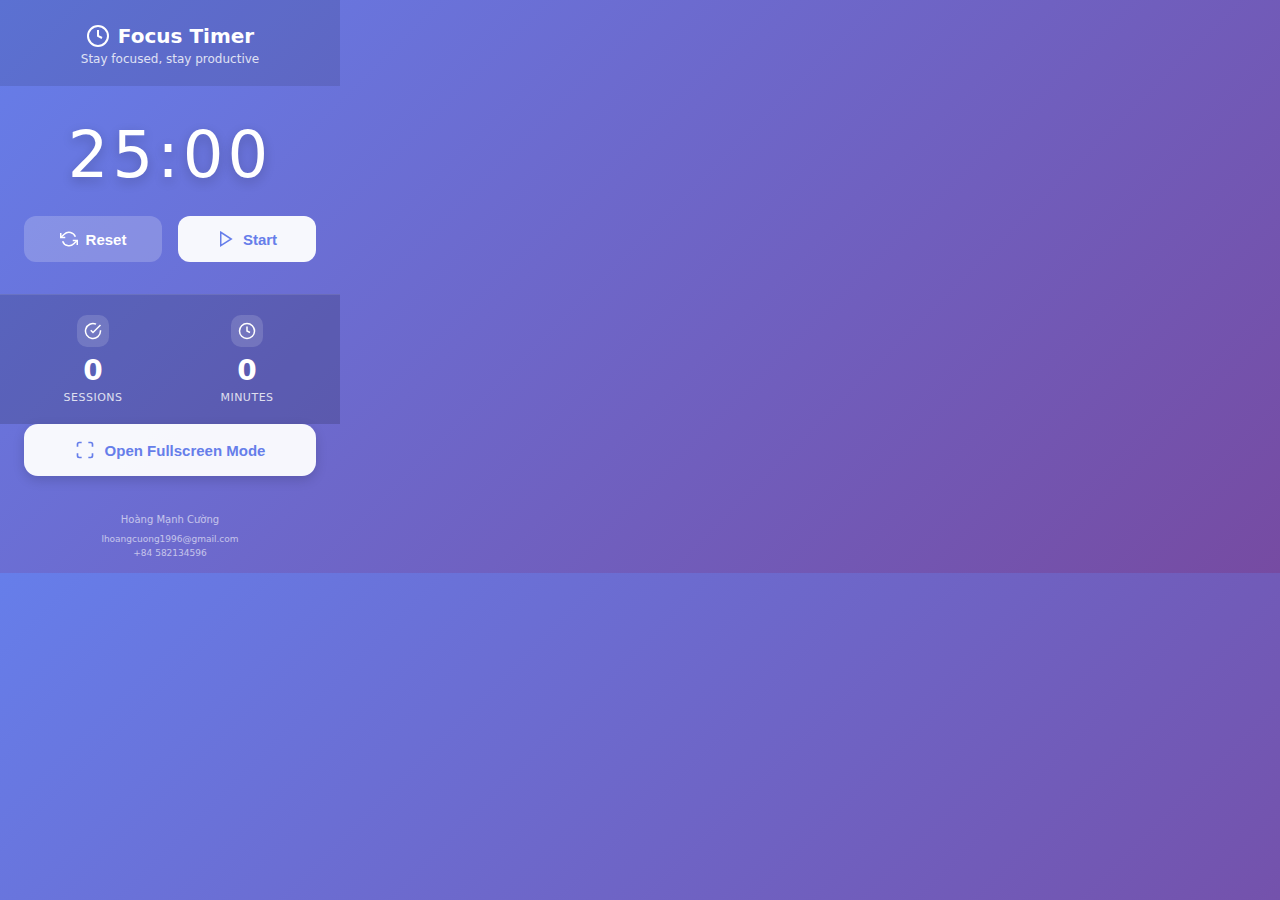
<file: popup.html>
<!DOCTYPE html>
<html lang="en">

<head>
    <meta charset="UTF-8">
    <meta name="viewport" content="width=device-width, initial-scale=1.0">
    <title>Focus Timer</title>
    <style>
        * {
            margin: 0;
            padding: 0;
            box-sizing: border-box;
        }

        body {
            width: 340px;
            padding: 0;
            font-family: 'Inter', 'Segoe UI', system-ui, -apple-system, sans-serif;
            background: linear-gradient(135deg, #667eea 0%, #764ba2 100%);
            color: white;
            overflow: hidden;
        }

        .header {
            padding: 24px 24px 20px;
            text-align: center;
            background: rgba(0, 0, 0, 0.1);
        }

        .header h1 {
            font-size: 20px;
            font-weight: 600;
            display: flex;
            align-items: center;
            justify-content: center;
            gap: 8px;
            margin-bottom: 4px;
        }

        .header p {
            font-size: 12px;
            opacity: 0.8;
            font-weight: 400;
        }

        .timer-section {
            padding: 32px 24px;
            text-align: center;
        }

        .timer-display {
            font-size: 64px;
            font-weight: 300;
            margin-bottom: 24px;
            letter-spacing: 4px;
            text-shadow: 0 4px 12px rgba(0, 0, 0, 0.2);
        }

        .controls {
            display: flex;
            gap: 16px;
            justify-content: center;
        }

        .btn {
            flex: 1;
            padding: 14px 20px;
            border: none;
            border-radius: 12px;
            cursor: pointer;
            font-size: 15px;
            font-weight: 600;
            transition: all 0.3s cubic-bezier(0.4, 0, 0.2, 1);
            display: flex;
            align-items: center;
            justify-content: center;
            gap: 8px;
            position: relative;
            overflow: hidden;
        }

        .btn::before {
            content: '';
            position: absolute;
            top: 0;
            left: 0;
            right: 0;
            bottom: 0;
            background: rgba(255, 255, 255, 0.15);
            opacity: 0;
            transition: opacity 0.3s;
        }

        .btn:hover::before {
            opacity: 1;
        }

        .btn svg {
            width: 18px;
            height: 18px;
            stroke: currentColor;
            stroke-width: 2;
            fill: none;
        }

        .btn-reset {
            background: rgba(255, 255, 255, 0.2);
            color: white;
        }

        .btn-primary {
            background: rgba(255, 255, 255, 0.95);
            color: #667eea;
        }

        .btn:hover {
            transform: translateY(-2px);
            box-shadow: 0 8px 16px rgba(0, 0, 0, 0.2);
        }

        .btn:active {
            transform: translateY(0);
        }

        .stats {
            padding: 20px 24px;
            background: rgba(0, 0, 0, 0.15);
            display: grid;
            grid-template-columns: 1fr 1fr;
            gap: 16px;
            border-top: 1px solid rgba(255, 255, 255, 0.1);
        }

        .stat-item {
            display: flex;
            flex-direction: column;
            align-items: center;
            gap: 6px;
        }

        .stat-icon {
            width: 32px;
            height: 32px;
            display: flex;
            align-items: center;
            justify-content: center;
            background: rgba(255, 255, 255, 0.15);
            border-radius: 10px;
            margin-bottom: 4px;
        }

        .stat-icon svg {
            width: 18px;
            height: 18px;
            stroke: white;
            stroke-width: 2;
            fill: none;
        }

        .stat-value {
            font-size: 28px;
            font-weight: 700;
            line-height: 1;
        }

        .stat-label {
            font-size: 11px;
            opacity: 0.8;
            font-weight: 500;
            text-transform: uppercase;
            letter-spacing: 0.5px;
        }

        .fullscreen-btn {
            width: calc(100% - 48px);
            margin: 0 24px 24px;
            padding: 16px;
            background: rgba(255, 255, 255, 0.95);
            color: #667eea;
            border: none;
            border-radius: 14px;
            cursor: pointer;
            font-size: 15px;
            font-weight: 600;
            display: flex;
            align-items: center;
            justify-content: center;
            gap: 10px;
            transition: all 0.3s cubic-bezier(0.4, 0, 0.2, 1);
            box-shadow: 0 4px 12px rgba(0, 0, 0, 0.15);
        }

        .fullscreen-btn svg {
            width: 20px;
            height: 20px;
            stroke: currentColor;
            stroke-width: 2;
            fill: none;
        }

        .fullscreen-btn:hover {
            transform: translateY(-2px);
            box-shadow: 0 8px 20px rgba(0, 0, 0, 0.25);
        }

        .fullscreen-btn:active {
            transform: translateY(0);
        }
    </style>
</head>

<body>
    <div class="header">
        <h1>
            <svg viewBox="0 0 24 24" style="width: 24px; height: 24px; stroke: white; stroke-width: 2; fill: none;">
                <circle cx="12" cy="12" r="10"></circle>
                <path d="M12 6v6l4 2"></path>
            </svg>
            <span data-i18n="focusTimer">Focus Timer</span>
        </h1>
        <p data-i18n="stayFocused">Stay focused, stay productive</p>
    </div>

    <div class="timer-section">
        <div class="timer-display" id="timer">25:00</div>

        <div class="controls">
            <button class="btn btn-reset" id="resetBtn">
                <svg viewBox="0 0 24 24">
                    <path d="M1 4v6h6"></path>
                    <path d="M23 20v-6h-6"></path>
                    <path d="M20.49 9A9 9 0 0 0 5.64 5.64L1 10m22 4l-4.64 4.36A9 9 0 0 1 3.51 15"></path>
                </svg>
                <span data-i18n="reset">Reset</span>
            </button>
            <button class="btn btn-primary" id="toggleBtn">
                <svg viewBox="0 0 24 24" id="playIconPopup">
                    <polygon points="5 3 19 12 5 21 5 3"></polygon>
                </svg>
                <svg viewBox="0 0 24 24" id="pauseIconPopup" style="display: none;">
                    <rect x="6" y="4" width="4" height="16"></rect>
                    <rect x="14" y="4" width="4" height="16"></rect>
                </svg>
                <span id="btnText" data-i18n="start">Start</span>
            </button>
        </div>
    </div>

    <div class="stats">
        <div class="stat-item">
            <div class="stat-icon">
                <svg viewBox="0 0 24 24">
                    <path d="M22 11.08V12a10 10 0 1 1-5.93-9.14"></path>
                    <polyline points="22 4 12 14.01 9 11.01"></polyline>
                </svg>
            </div>
            <div class="stat-value" id="sessions">0</div>
            <div class="stat-label" data-i18n="sessions">Sessions</div>
        </div>
        <div class="stat-item">
            <div class="stat-icon">
                <svg viewBox="0 0 24 24">
                    <circle cx="12" cy="12" r="10"></circle>
                    <path d="M12 6v6l4 2"></path>
                </svg>
            </div>
            <div class="stat-value" id="totalTime">0</div>
            <div class="stat-label" data-i18n="minutes">Minutes</div>
        </div>
    </div>

    <button class="fullscreen-btn" id="openFullscreen">
        <svg viewBox="0 0 24 24">
            <path d="M8 3H5a2 2 0 0 0-2 2v3m18 0V5a2 2 0 0 0-2-2h-3m0 18h3a2 2 0 0 0 2-2v-3M3 16v3a2 2 0 0 0 2 2h3">
            </path>
        </svg>
        <span data-i18n="openFullscreenMode">Open Fullscreen Mode</span>
    </button>

    <div style="text-align: center; padding: 12px 24px; font-size: 10px; opacity: 0.6; color: white; line-height: 1.6;">
        <div>Hoàng Mạnh Cường</div>
        <div style="font-size: 9px; margin-top: 4px;">lhoangcuong1996@gmail.com</div>
        <div style="font-size: 9px;">+84 582134596</div>
    </div>

    <script src="languages.js"></script>
    <script src="language-manager.js"></script>
    <script src="popup.js"></script>
</body>

</html>
</file>
